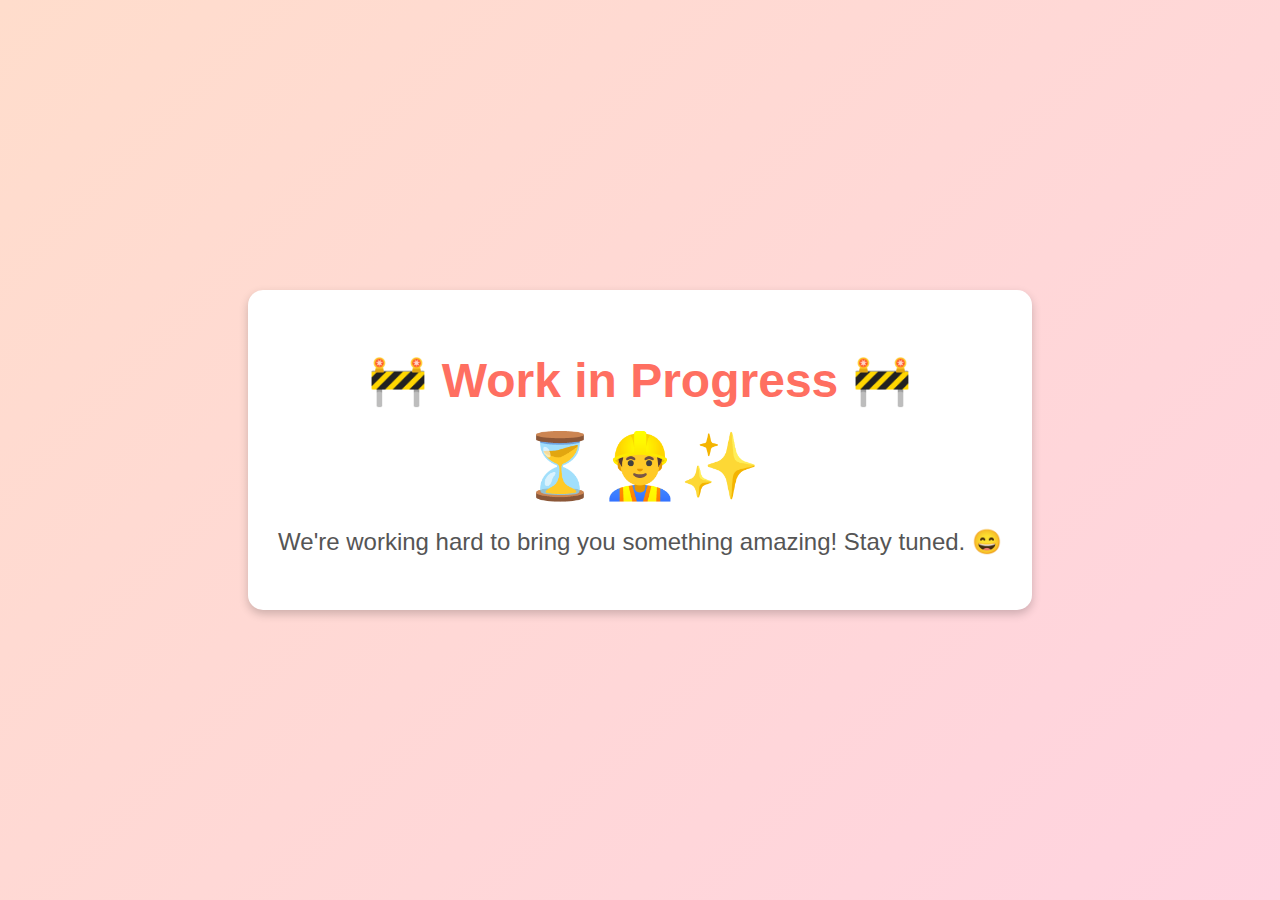
<file: wip.html>
<!DOCTYPE html>
<html lang="en">
<head>
    <meta charset="UTF-8">
    <meta name="viewport" content="width=device-width, initial-scale=1.0">
    <title>Work in Progress</title>
    <style>
        body {
            margin: 0;
            padding: 0;
            font-family: Arial, sans-serif;
            background: linear-gradient(135deg, #ffddcc, #ffd3e0);
            display: flex;
            justify-content: center;
            align-items: center;
            height: 100vh;
            text-align: center;
        }

        .container {
            background: #ffffff;
            padding: 30px;
            border-radius: 15px;
            box-shadow: 0 4px 10px rgba(0, 0, 0, 0.2);
            max-width: 90%;
        }

        h1 {
            font-size: 3rem;
            color: #ff6f61;
            margin-bottom: 10px;
        }

        p {
            font-size: 1.5rem;
            color: #555;
        }

        .emoji {
            font-size: 4rem;
            margin: 20px 0;
            animation: bounce 1.5s infinite;
        }

        @keyframes bounce {
            0%, 20%, 50%, 80%, 100% {
                transform: translateY(0);
            }
            40% {
                transform: translateY(-20px);
            }
            60% {
                transform: translateY(-10px);
            }
        }
    </style>
</head>
<body>
    <div class="container">
        <h1>🚧 Work in Progress 🚧</h1>
        <div class="emoji">⏳👷‍♂️✨</div>
        <p>We're working hard to bring you something amazing! Stay tuned. 😄</p>
    </div>
</body>
</html>
</file>
